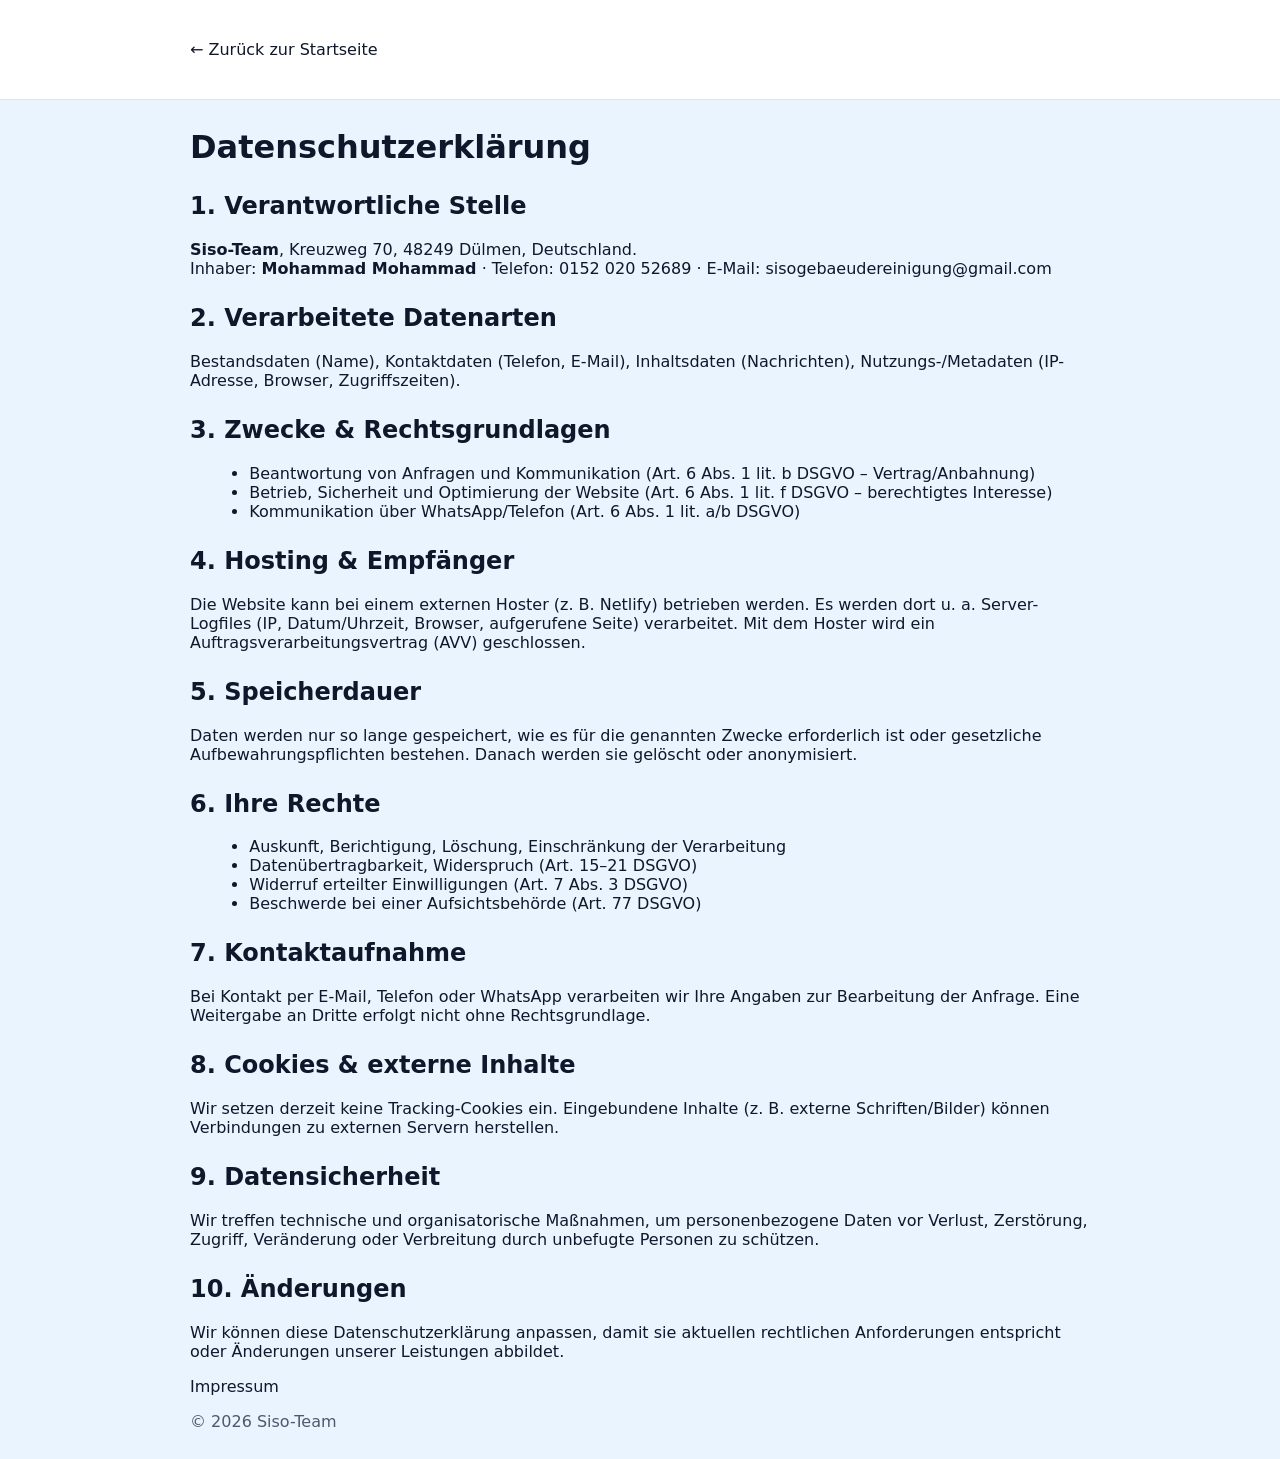
<file: datenschutzerklaerung.html>
<!DOCTYPE html>
<html lang="de">
<head>
  <meta charset="utf-8" />
  <meta name="viewport" content="width=device-width, initial-scale=1" />
  <title>Datenschutzerklärung – Siso-Team</title>
  <style>
    :root{--bg:#e9f4ff;--ink:#0f172a;--line:rgba(2,6,23,.10)}
    body{margin:0;background:var(--bg);color:var(--ink);
         font-family:system-ui,-apple-system,Segoe UI,Roboto,Ubuntu,Noto Sans,Arial,sans-serif}
    header{position:sticky;top:0;background:#fff;border-bottom:1px solid var(--line);padding:12px}
    .container{width:min(900px,92vw);margin:28px auto}
    a{color:var(--ink);text-decoration:none} a:hover{text-decoration:underline}
    h1{margin-top:0} h2{margin-top:26px}
    ul{margin:0 0 1rem 1.2rem}
  </style>
  <link rel="stylesheet" href="assets/style.css">
</head>
<body>
<header><div class="container"><a href="index.html">← Zurück zur Startseite</a></div></header>

<main class="container reveal">
  <h1>Datenschutzerklärung</h1>

  <h2>1. Verantwortliche Stelle</h2>
  <p><strong>Siso-Team</strong>, Kreuzweg 70, 48249 Dülmen, Deutschland.<br>
     Inhaber: <strong>Mohammad Mohammad</strong> · Telefon: 0152 020 52689 ·
     E-Mail: <a href="mailto:sisogebaeudereinigung@gmail.com">sisogebaeudereinigung@gmail.com</a></p>

  <h2>2. Verarbeitete Datenarten</h2>
  <p>Bestandsdaten (Name), Kontaktdaten (Telefon, E-Mail), Inhaltsdaten (Nachrichten), Nutzungs-/Metadaten (IP-Adresse, Browser, Zugriffszeiten).</p>

  <h2>3. Zwecke & Rechtsgrundlagen</h2>
  <ul>
    <li>Beantwortung von Anfragen und Kommunikation (Art. 6 Abs. 1 lit. b DSGVO – Vertrag/Anbahnung)</li>
    <li>Betrieb, Sicherheit und Optimierung der Website (Art. 6 Abs. 1 lit. f DSGVO – berechtigtes Interesse)</li>
    <li>Kommunikation über WhatsApp/Telefon (Art. 6 Abs. 1 lit. a/b DSGVO)</li>
  </ul>

  <h2>4. Hosting & Empfänger</h2>
  <p>Die Website kann bei einem externen Hoster (z. B. Netlify) betrieben werden. Es werden dort u. a. Server-Logfiles (IP, Datum/Uhrzeit, Browser, aufgerufene Seite) verarbeitet. Mit dem Hoster wird ein Auftragsverarbeitungsvertrag (AVV) geschlossen.</p>

  <h2>5. Speicherdauer</h2>
  <p>Daten werden nur so lange gespeichert, wie es für die genannten Zwecke erforderlich ist oder gesetzliche Aufbewahrungspflichten bestehen. Danach werden sie gelöscht oder anonymisiert.</p>

  <h2>6. Ihre Rechte</h2>
  <ul>
    <li>Auskunft, Berichtigung, Löschung, Einschränkung der Verarbeitung</li>
    <li>Datenübertragbarkeit, Widerspruch (Art. 15–21 DSGVO)</li>
    <li>Widerruf erteilter Einwilligungen (Art. 7 Abs. 3 DSGVO)</li>
    <li>Beschwerde bei einer Aufsichtsbehörde (Art. 77 DSGVO)</li>
  </ul>

  <h2>7. Kontaktaufnahme</h2>
  <p>Bei Kontakt per E-Mail, Telefon oder WhatsApp verarbeiten wir Ihre Angaben zur Bearbeitung der Anfrage. Eine Weitergabe an Dritte erfolgt nicht ohne Rechtsgrundlage.</p>

  <h2>8. Cookies & externe Inhalte</h2>
  <p>Wir setzen derzeit keine Tracking-Cookies ein. Eingebundene Inhalte (z. B. externe Schriften/Bilder) können Verbindungen zu externen Servern herstellen.</p>

  <h2>9. Datensicherheit</h2>
  <p>Wir treffen technische und organisatorische Maßnahmen, um personenbezogene Daten vor Verlust, Zerstörung, Zugriff, Veränderung oder Verbreitung durch unbefugte Personen zu schützen.</p>

  <h2>10. Änderungen</h2>
  <p>Wir können diese Datenschutzerklärung anpassen, damit sie aktuellen rechtlichen Anforderungen entspricht oder Änderungen unserer Leistungen abbildet.</p>

  <p><a href="impressum.html">Impressum</a></p>
  <p style="opacity:.7">© <span id="y"></span> Siso-Team</p>
</main>

<script>document.getElementById('y').textContent=new Date().getFullYear()</script>
<script src="assets/script.js"></script>
</body>
</html>
</file>
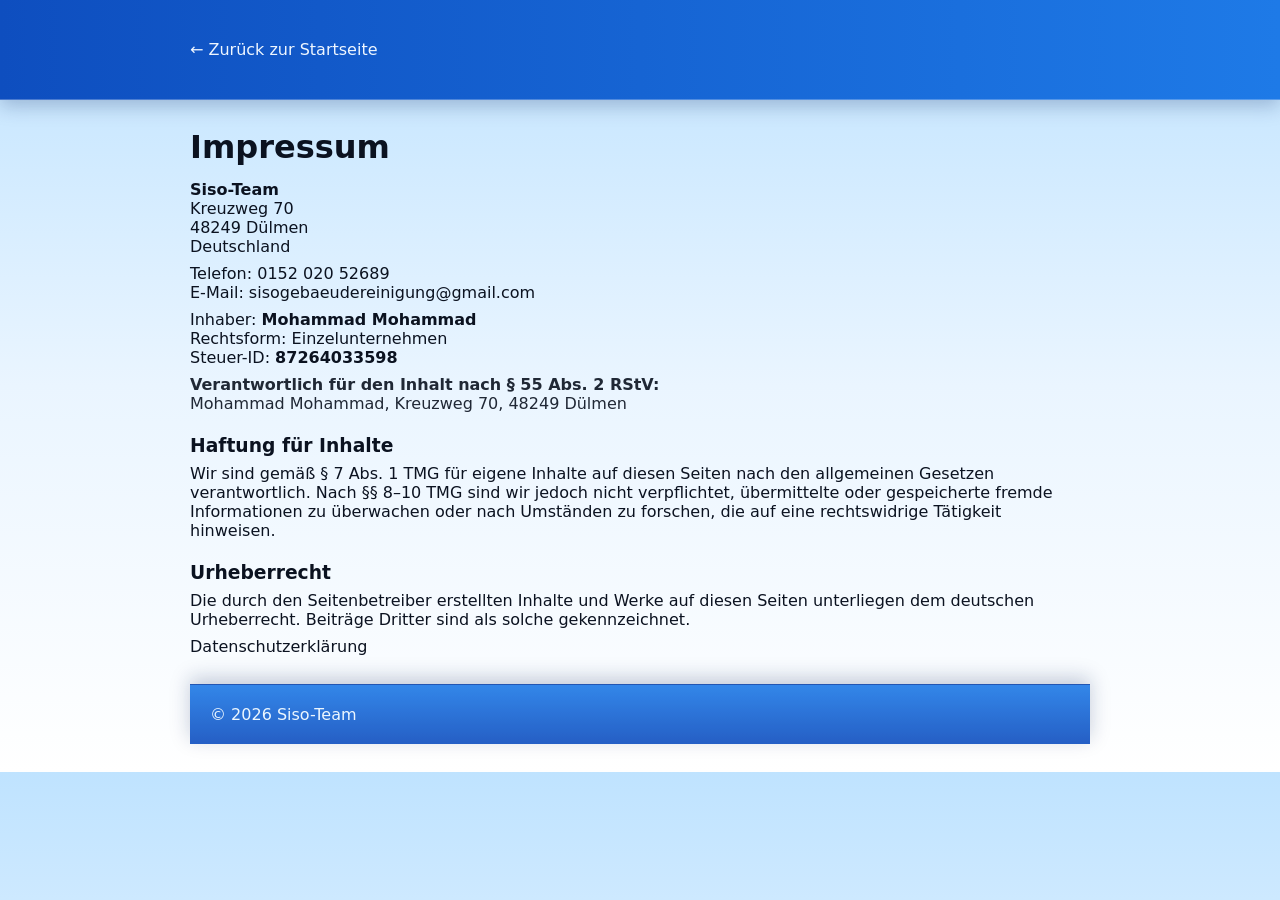
<file: impressum.html>
<!DOCTYPE html>
<html lang="de">
<head>
  <meta charset="utf-8" />
  <meta name="viewport" content="width=device-width, initial-scale=1" />
  <title>Impressum – Siso-Team</title>
  <meta name="description" content="Impressum von Siso-Team – Kontaktdaten, Verantwortlicher, rechtliche Hinweise.">
  <style>
    :root{
      --grad1:#0e4ebf; --grad2:#1e7ae7; --ink:#0b1220; --line:rgba(2,6,23,.12);
      --panel:#fff; --muted:#4b5563;
    }
    *{box-sizing:border-box}
    body{margin:0;background:linear-gradient(180deg,#bfe3ff 0%, #eaf5ff 50%, #ffffff 100%);color:var(--ink);
         font-family:system-ui,-apple-system,Segoe UI,Roboto,Ubuntu,Noto Sans,Arial,sans-serif}
    header{position:sticky;top:0;background:linear-gradient(90deg,var(--grad1),var(--grad2));color:#fff;border-bottom:1px solid rgba(255,255,255,.25);padding:12px 0;box-shadow:0 6px 18px rgba(10,35,90,.25)}
    .container{width:min(900px,92vw);margin:28px auto}
    a{color:inherit;text-decoration:none}
    a:hover{text-decoration:underline}
    .back a{color:#eef6ff}
    h1{margin:0 0 14px}
    h3{margin:22px 0 8px}
    p{margin:8px 0}
    .muted{opacity:.9}
    footer{margin-top:28px;opacity:.9;color:#123; padding:20px;border-top:1px solid var(--line); background:linear-gradient(180deg,var(--grad2),var(--grad1)); color:#eaf6ff; box-shadow:0 -6px 18px rgba(10,35,90,.25)}
  </style>
  <link rel="stylesheet" href="assets/style.css">
</head>
<body>
<header>
  <div class="container back"><a href="index.html">← Zurück zur Startseite</a></div>
</header>

<main class="container reveal">
  <h1>Impressum</h1>

  <p><strong>Siso-Team</strong><br>
     Kreuzweg 70<br>
     48249 Dülmen<br>
     Deutschland</p>

  <p>Telefon: <a href="tel:+4915202052689">0152 020 52689</a><br>
     E-Mail: <a href="mailto:sisogebaeudereinigung@gmail.com">sisogebaeudereinigung@gmail.com</a></p>

  <p>Inhaber: <strong>Mohammad Mohammad</strong><br>
     Rechtsform: Einzelunternehmen<br>
     Steuer-ID: <strong>87264033598</strong></p>

  <p class="muted"><strong>Verantwortlich für den Inhalt nach § 55 Abs. 2 RStV:</strong><br>
     Mohammad Mohammad, Kreuzweg 70, 48249 Dülmen</p>

  <h3>Haftung für Inhalte</h3>
  <p>Wir sind gemäß § 7 Abs. 1 TMG für eigene Inhalte auf diesen Seiten nach den allgemeinen Gesetzen verantwortlich. Nach §§ 8–10 TMG sind wir jedoch nicht verpflichtet, übermittelte oder gespeicherte fremde Informationen zu überwachen oder nach Umständen zu forschen, die auf eine rechtswidrige Tätigkeit hinweisen.</p>

  <h3>Urheberrecht</h3>
  <p>Die durch den Seitenbetreiber erstellten Inhalte und Werke auf diesen Seiten unterliegen dem deutschen Urheberrecht. Beiträge Dritter sind als solche gekennzeichnet.</p>

  <p><a href="datenschutzerklaerung.html">Datenschutzerklärung</a></p>

  <footer>© <span id="y"></span> Siso-Team</footer>
</main>

<script>document.getElementById('y').textContent=new Date().getFullYear()</script>
<script src="assets/script.js"></script>
</body>
</html>
</file>
<file: assets/style.css>
/* Additional animation styles */
@media (prefers-reduced-motion: no-preference) {
  /* Smooth nav link hover */
  nav a {
    transition: filter 0.3s ease, color 0.3s ease;
  }

  /* Interactive buttons and cards */
  .cta,
  .icon-btn,
  .wa-btn,
  .workbox {
    transition: transform 0.2s ease, box-shadow 0.2s ease;
  }

  .cta:hover {
    transform: scale(1.03);
    box-shadow: 0 6px 18px rgba(0,0,0,0.2);
  }

  .icon-btn:hover,
  .wa-btn:hover {
    transform: scale(1.05);
    box-shadow: 0 4px 10px rgba(0,0,0,0.25);
  }

  .workbox:hover {
    transform: scale(1.02);
    box-shadow: 0 12px 28px rgba(13,72,160,0.15);
  }

  /* Hero intro animation */
  .fade-slide {
    opacity: 0;
    transform: translateY(20px);
    animation: fadeSlide 0.8s ease-out forwards;
  }

  @keyframes fadeSlide {
    to {
      opacity: 1;
      transform: none;
    }
  }

  /* Reveal on scroll */
  .reveal {
    opacity: 0;
    transform: translateY(20px);
    transition: opacity 0.6s ease-out, transform 0.6s ease-out;
  }

  .reveal.visible {
    opacity: 1;
    transform: none;
  }
}

@media (prefers-reduced-motion: reduce) {
  .fade-slide,
  .reveal {
    opacity: 1 !important;
    transform: none !important;
    animation: none !important;
  }
}
</file>
